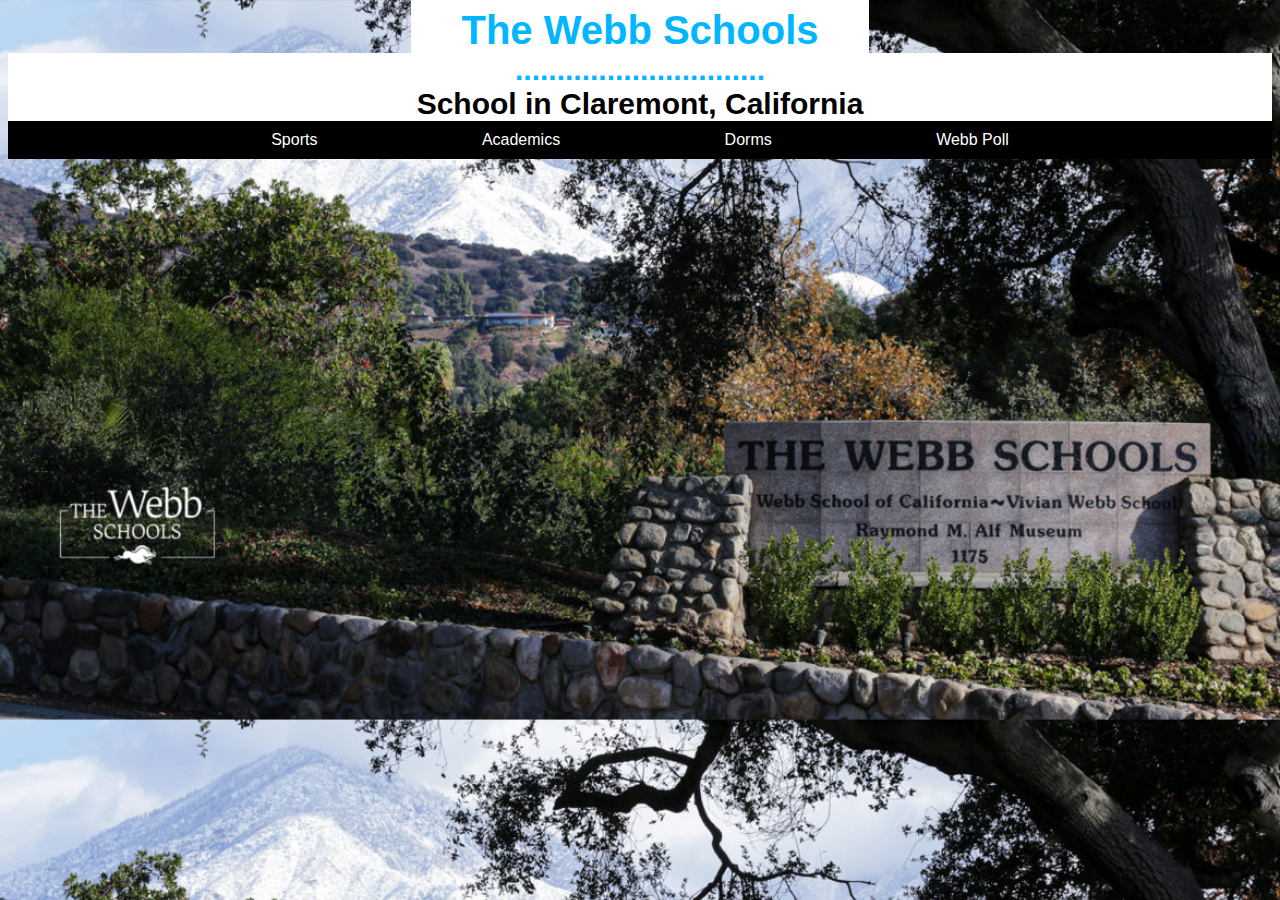
<file: Webb/index.html>
<! –– Jack Yuan -- >

<!DOCTYPE html>
<html lang="en">

<html>
    <head>
        <meta name="viewport" content="width=device-width, initial-scale=1.0">
        <title>     The Webb Schools    </title>
        <link rel="stylesheet" type="text/css" href="style.css"


    </head>
    <body align = "center">
        <h1><a href="index.html">The Webb Schools</a></h1>
        <h2>..............................</h2>
        <h3>School in Claremont, California</h2>
        <div class="header">
            <a href="webbsports.html">Sports</a>
            <a href="webbacademics.html">Academics</a>
            <a href="webbdorms.html">Dorms</a>
            <a href="webbpoll.html">Webb Poll</a>
        </div>
    </body>
</html>
</file>
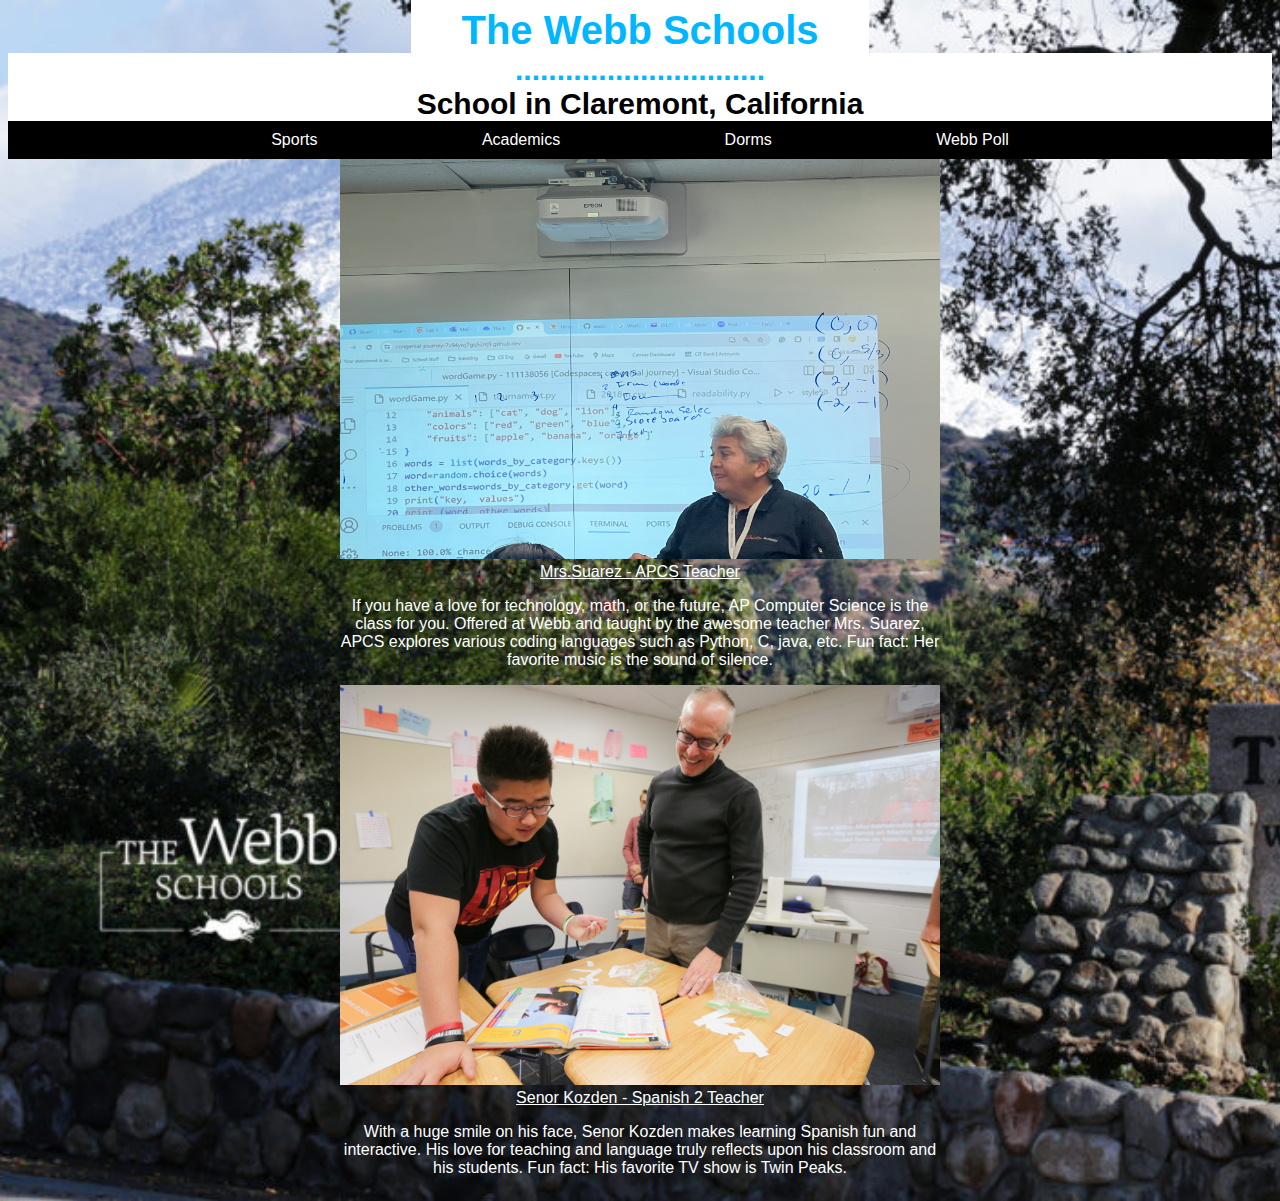
<file: Webb/webbacademics.html>
<!DOCTYPE html>
<html lang="en">

<html>
    <head>
        <meta name="viewport" content="width=device-width, initial-scale=1.0">
        <title>     Academics @ Webb    </title>
        <link rel="stylesheet" type="text/css" href="style.css"
    </head>
    <body align = "center">
        <h1><a href="index.html">The Webb Schools</a></h1>
        <h2>..............................</h2>
        <h3>School in Claremont, California</h2>
        <div class="header">
            <a href="webbsports.html">Sports</a>
            <a href="webbacademics.html">Academics</a>
            <a href="webbdorms.html">Dorms</a>
            <a href="webbpoll.html">Webb Poll</a>
        </div>
        <div class="classes">
            <div class="apcs">
                <img src = "csclass.JPG" alt = "Webb AP Computer Science Class" width= "600" height = "400">
                <div class = "description">
                    <a href="https://www.webb.org/directory/suarez-maria-i/">Mrs.Suarez - APCS Teacher</a>
                    <p>If you have a love for technology, math, or the future, AP Computer Science is the class for you. Offered at Webb and taught by the awesome teacher Mrs. Suarez,
                    APCS explores various coding languages such as Python, C, java, etc. Fun fact: Her favorite music is the sound of silence. </p>
                </div>

            <div class="spanish2">
                <img src = "spanishclass.jpeg" alt = "Webb Spanish 2" width= "600" height = "400">
                <div class = "description">
                    <a href="https://www.webb.org/directory/kozden-michael/">Senor Kozden - Spanish 2 Teacher</a>
                    <p>With a huge smile on his face, Senor Kozden makes learning Spanish fun and interactive. His love for teaching and language truly reflects upon his classroom
                        and his students. Fun fact: His favorite TV show is Twin Peaks. </p>
                </div>
            </div>
        </div>




    </body>
</html>
</file>
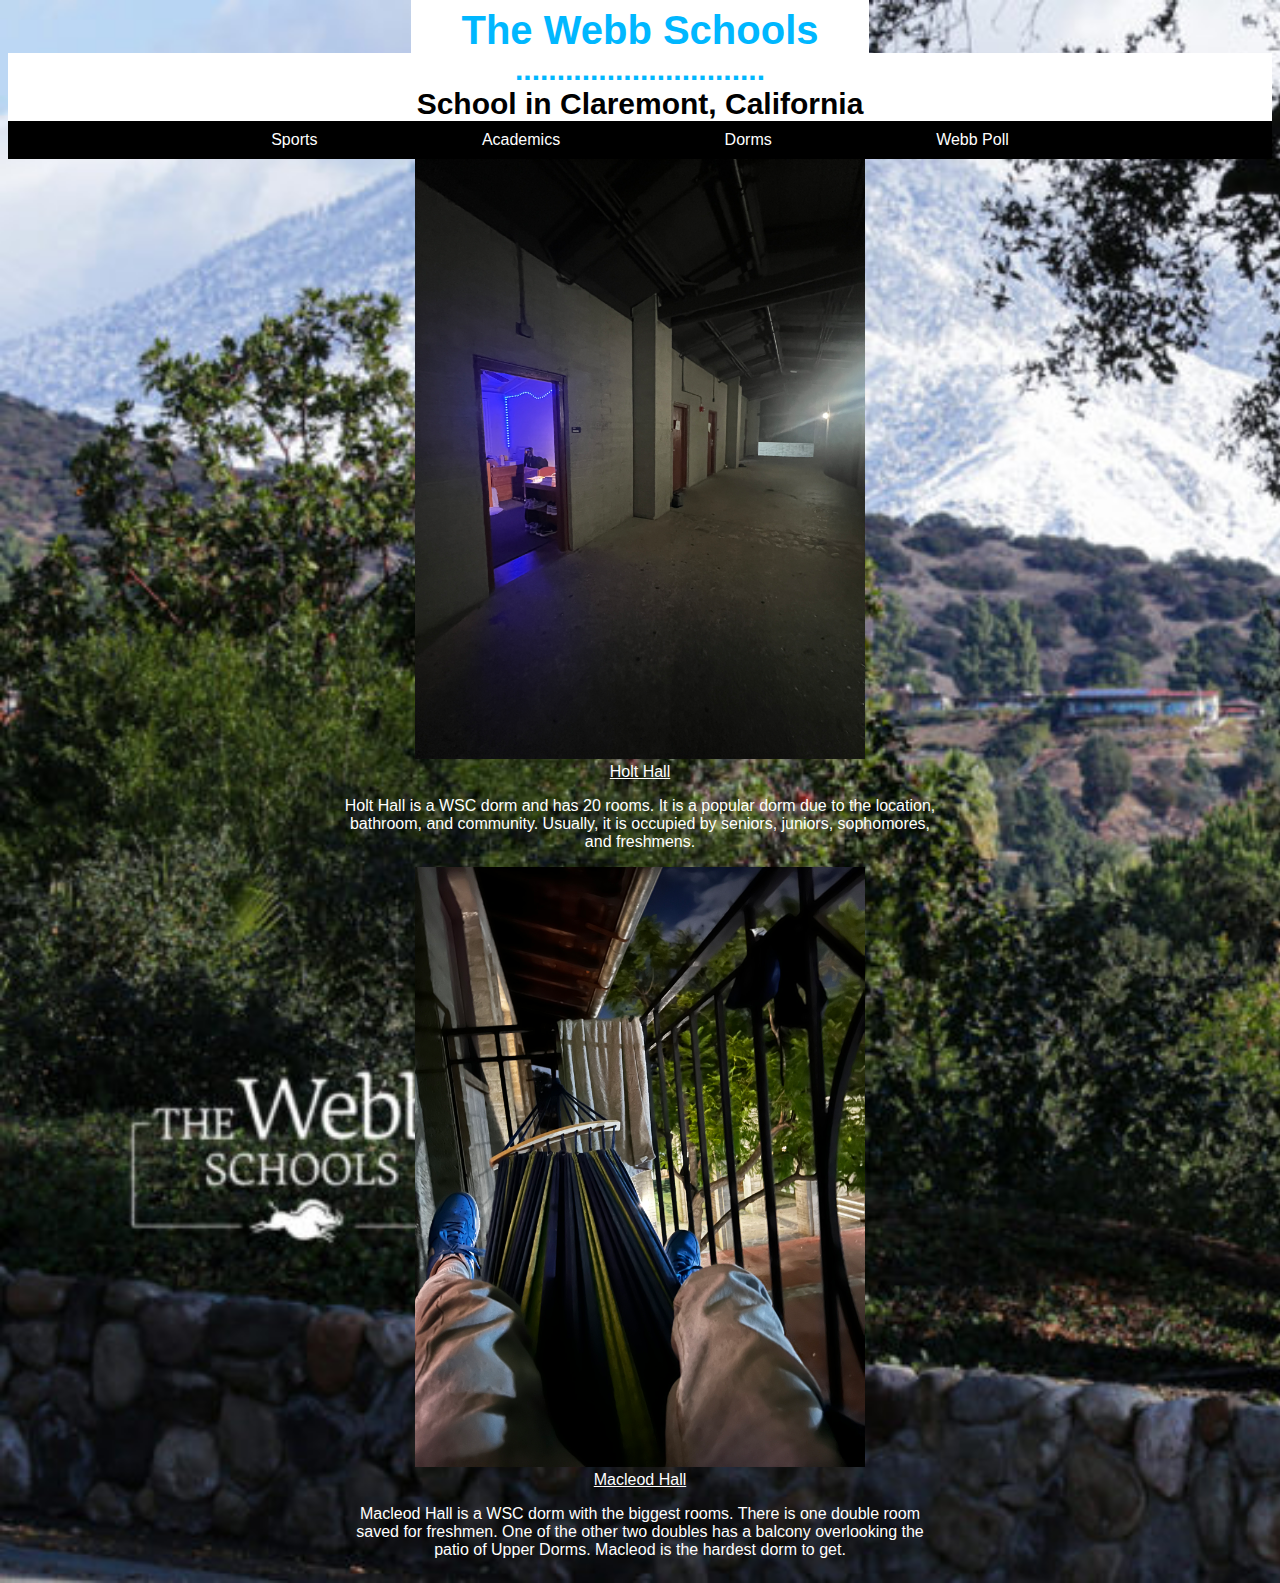
<file: Webb/webbdorms.html>
<!DOCTYPE html>
<html lang="en">

<html>
    <head>
        <meta name="viewport" content="width=device-width, initial-scale=1.0">
        <title>     Dorms @ Webb    </title>
        <link rel="stylesheet" type="text/css" href="style.css"
    </head>
    <body align = "center">
        <h1><a href="index.html">The Webb Schools</a></h1>
        <h2>..............................</h2>
        <h3>School in Claremont, California</h2>
        <div class="header">
            <a href="webbsports.html">Sports</a>
            <a href="webbacademics.html">Academics</a>
            <a href="webbdorms.html">Dorms</a>
            <a href="webbpoll.html">Webb Poll</a>
        </div>
        <div class="dorms">
            <div class="holt">
                <img src = "holt.JPG" alt = "Holt Dorm" width= "450" height = "600">
                <div class = "description">
                    <a href="https://www.webb.org/modules/holt-hall/">Holt Hall</a>
                    <p>Holt Hall is a WSC dorm and has 20 rooms. It is a popular dorm due to the location, bathroom, and community.
                        Usually, it is occupied by seniors, juniors, sophomores, and freshmens.</p>
                </div>

            <div class="macleod">
                <img src = "macleod.jpg" alt = "Macleod Room with Balcony's View" width= "450" height = "600">
                <div class = "description">
                    <a href="https://www.webb.org/modules/macleod-hall/">Macleod Hall</a>
                    <p>Macleod Hall is a WSC dorm with the biggest rooms. There is one double room saved for freshmen.
                        One of the other two doubles has a balcony overlooking the patio of Upper Dorms. Macleod is the hardest dorm to get. </p>
                </div>
            </div>
        </div>




    </body>
</html>
</file>
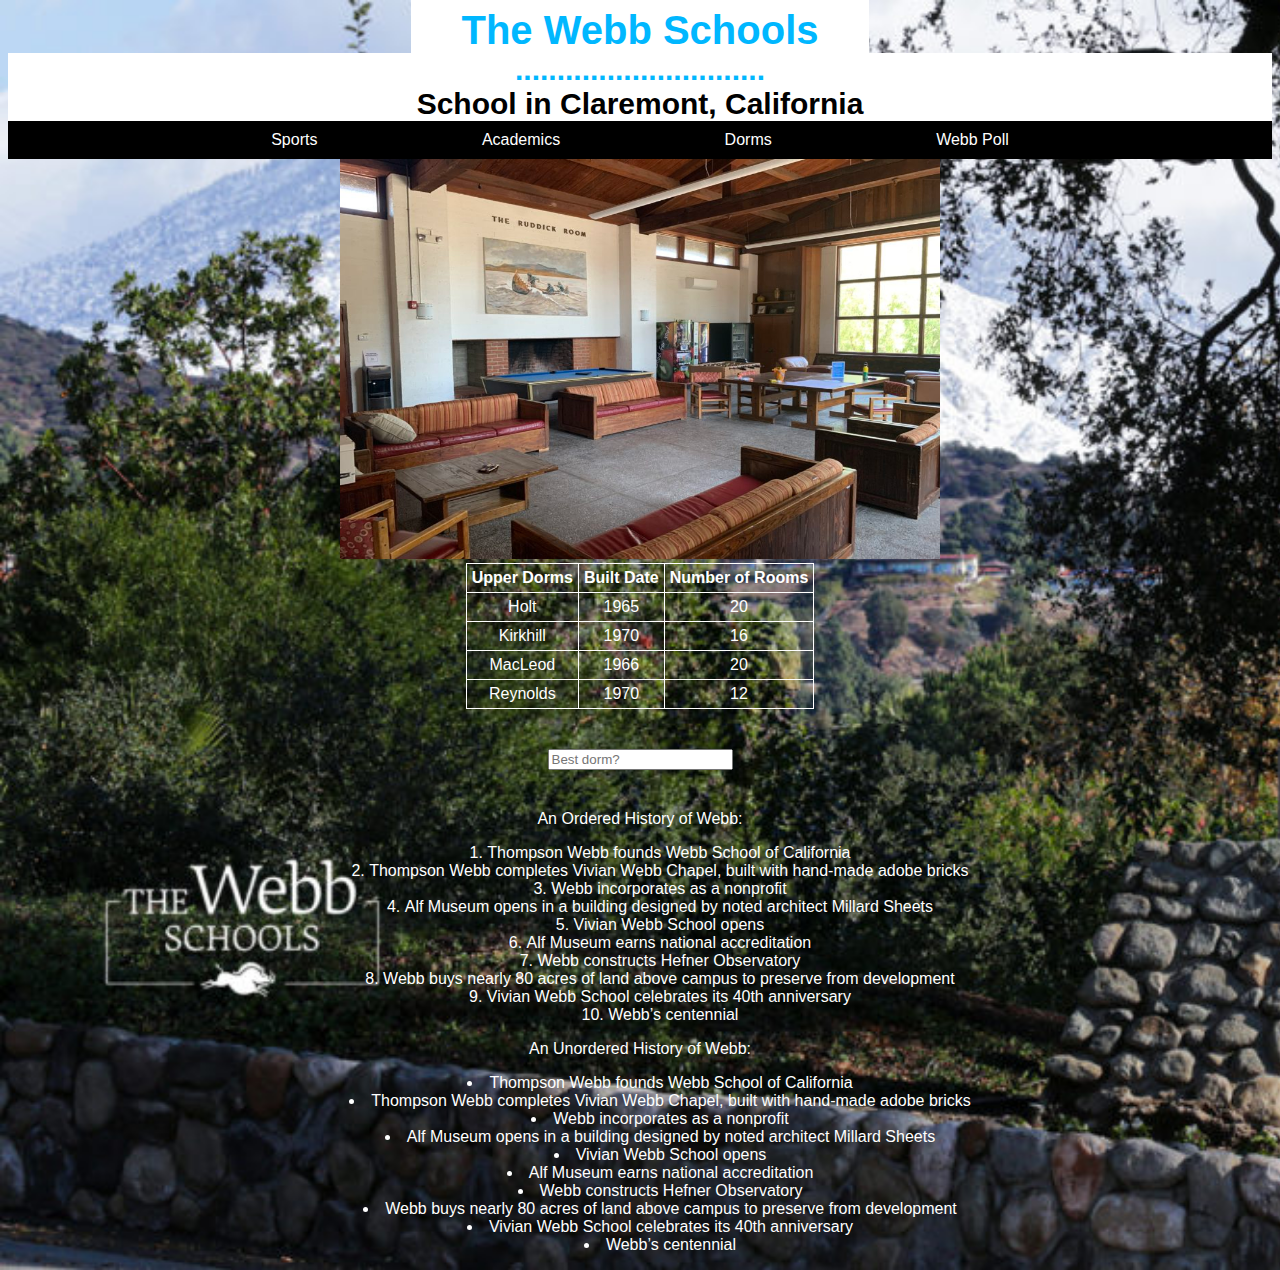
<file: Webb/webbpoll.html>
<!DOCTYPE html>
<html lang="en">

<html>
    <head>
        <meta name="viewport" content="width=device-width, initial-scale=1.0">
        <title>     Webb Poll    </title>
        <link rel="stylesheet" type="text/css" href="style.css"
    </head>
    <body align = "center">
        <h1><a href="index.html">The Webb Schools</a></h1>
        <h2>..............................</h2>
        <h3>School in Claremont, California</h2>
        <div class="header">
            <a href="webbsports.html">Sports</a>
            <a href="webbacademics.html">Academics</a>
            <a href="webbdorms.html">Dorms</a>
            <a href="webbpoll.html">Webb Poll</a>
        </div>
        <div class= "ruddick">
            <img src = "ruddick.jpeg" alt = "Webb Baseball Dugout" width= "600" height = "400">
        </div>

        <style>
            table{
                border: 1px solid white;
                border-collapse: collapse;

            }
            td, th{
                border: 1px solid white;
                padding: 5px;
            }
        </style>
    </head>
    <body>
        <table>
            <thead>
                <tr>
                    <th>Upper Dorms</th>
                    <th>Built Date</th>
                    <th>Number of Rooms</th>
                </tr>
            </thead>
            <tbody>
                <tr>
                    <td>Holt</td>
                    <td>1965</td>
                    <td>20</td>
                </tr>
                <tr>
                    <td>Kirkhill</td>
                    <td>1970</td>
                    <td>16</td>
                </tr>
                <tr>
                    <td>MacLeod</td>
                    <td>1966</td>
                    <td>20</td>
                </tr>
                <tr>
                    <td>Reynolds</td>
                    <td>1970</td>
                    <td>12</td>
                </tr>

            </tbody>
        </table>


    <body>
        <form>
            <input type="text" placeholder="Best dorm?" name="What do you think is the best dorm?"
            <input type="submit">
        </form>
    </body>

    <body class="list">
        An Ordered History of Webb:
        <ol>
            <li>Thompson Webb founds Webb School of California</li>
            <li>Thompson Webb completes Vivian Webb Chapel, built with hand-made adobe bricks</li>
            <li>Webb incorporates as a nonprofit</li>
            <li>Alf Museum opens in a building designed by noted architect Millard Sheets</li>
            <li>Vivian Webb School opens</li>
            <li>Alf Museum earns national accreditation</li>
            <li>Webb constructs Hefner Observatory</li>
            <li>Webb buys nearly 80 acres of land above campus to preserve from development</li>
            <li>Vivian Webb School celebrates its 40th anniversary</li>
            <li>Webb’s centennial</li>

        </ol>
        An Unordered History of Webb:
        <ul>
        <li>Thompson Webb founds Webb School of California</li>
            <li>Thompson Webb completes Vivian Webb Chapel, built with hand-made adobe bricks</li>
            <li>Webb incorporates as a nonprofit</li>
            <li>Alf Museum opens in a building designed by noted architect Millard Sheets</li>
            <li>Vivian Webb School opens</li>
            <li>Alf Museum earns national accreditation</li>
            <li>Webb constructs Hefner Observatory</li>
            <li>Webb buys nearly 80 acres of land above campus to preserve from development</li>
            <li>Vivian Webb School celebrates its 40th anniversary</li>
            <li>Webb’s centennial</li>
        </ul>
    </body>

    </body>
</html>
</file>
<file: Webb/style.css>
body{
  <! –– Source that taught me to make an image the background of the whole website -- >
  <! –– https://blog.logrocket.com/css-full-page-background/#:~:text=The%20most%20basic%20way%20to,to%20use%20as%20the%20background.&text=This%20will%20set%20the%20body,will%20cover%20the%20entire%20webpage. -- >
  margin: 0;
  padding: 0;
  font-family: Arial, sans-serif;
  background-image: url("webb.jpeg");
  background-size: cover;
}

h1, h2, h3 {
  margin: 0;
  padding: 0;
}

h1 a {
  color: rgb(0, 183, 255);
  text-decoration: none; 
  background-color: white;
  font-size:40px;
  padding: 50px;


}
h2{
  background-color: white;
  font-size:30px;
  color: rgb(0, 183, 255);
}
h3{
  font-size:30px;
  background-color: white;
  color: black
}

.header {
  background-color: black;
  padding: 10px 0;
}

.header a {
  color: white;
  text-decoration: none;
  margin: 80px;

}
.sports {
  text-align: center;
}
.baseball {
  display: inline-block;
  text-align: center;
}

.crosscountry {
  display: inline-block;
  text-align: center;
}


.description a {
  color: white;
}

.description{
  max-width: 600px;
  color: white;
}

.classes {
  text-align: center;
}

.apcs {
  display: inline-block;
  text-align: center;
}

.spanish2 {
  display: inline-block;
  text-align: center;
}


.description a {
  color: white;
}

.description{
  max-width: 600px;
  color: white;
}


.dorms {
  text-align: center;
}

.holt {
  display: inline-block;
  text-align: center;
}

.mccloud {
  display: inline-block;
  text-align: center;
}


.description a {
  color: white;
}

.description{
  max-width: 600px;
  color: white;
}

table {
  margin-left: auto; /* https://www.w3schools.com/howto/howto_css_table_center.asp */
  margin-right: auto;
}

td, th {
  color: white;
}


form {
  padding-top: 40px; /* https://www.w3schools.com/cssref/pr_padding-top.php */
  padding-bottom: 40px;
}

.list {
  color: white;
  text-align: center;
}

ol { /* https://forum.freecodecamp.org/t/center-an-unordered-list/102904 */
  text-align: center;
  list-style: decimal inside;
}

ul {
  text-align: center;
  list-style: inside;
}
</file>
